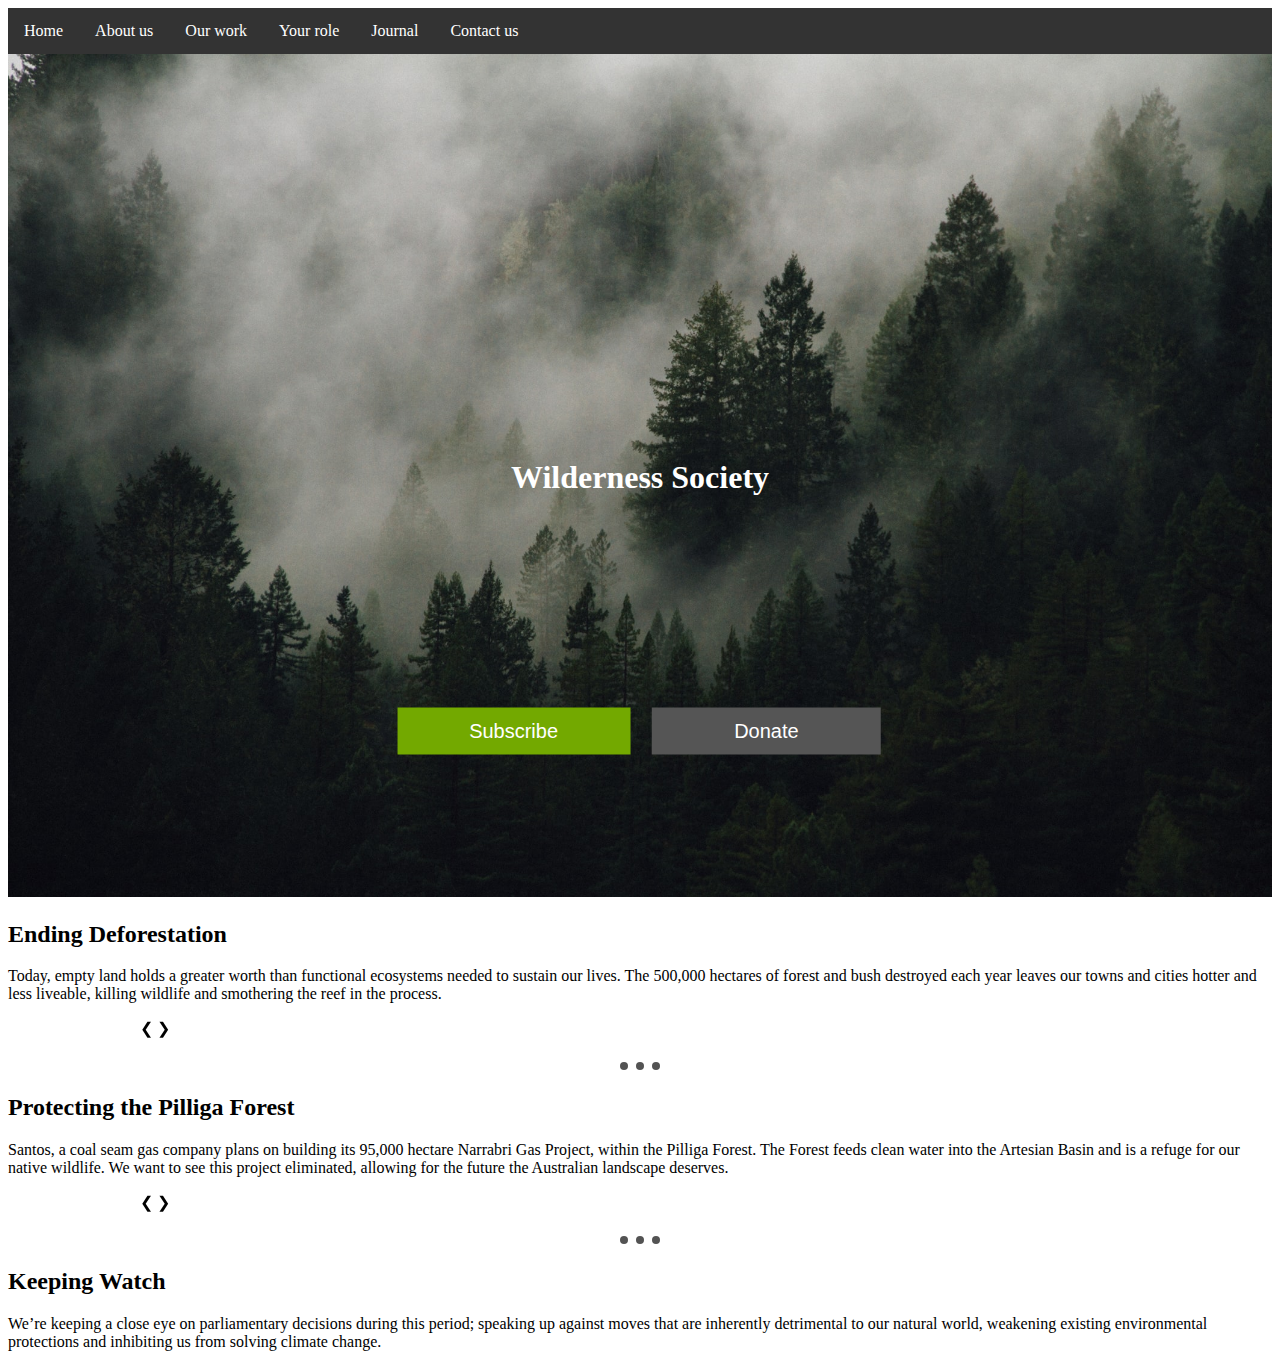
<file: home.html>
<!DOCTYPE html>
<html>

<head>
	<meta charset="utf-8">
	<meta name="viewport" content="width=device-width">
	<title>repl.it</title>
	<link href="style.css" rel="stylesheet" type="text/css" />
	<nav>
		<ul>
			<li><a href="home.html">Home</a></li>
			<li><a href="about.html">About us</a></li>
			<li><a href="work.html">Our work</a></li>
			<li><a href="role.html">Your role</a></li>
			<li><a href="journal.html">Journal</a></li>
			<li><a href="contact.html">Contact us</a></li>
		</ul>
	</nav>
</head>

<body>
	<script src="script.js">

	</script>
	<div class="container">
		<figure>
			<img <img src="images/home.wilderness.jpeg" alt="Misty forest" style="width:100%;"/>
    </figure>
     <button class="donatebutton">Donate</button>
    <button class="subscribebutton">Subscribe</button>
  <div class="centered"><h1>Wilderness Society</h1></div>
</div>

<section id = "ending deforestation">
<h2> Ending Deforestation </h2>
  <p>Today, empty land holds a greater worth than functional ecosystems needed to sustain our lives. 

The 500,000 hectares of forest and bush destroyed each year leaves our towns and cities hotter and less liveable, killing wildlife and smothering the reef in the process. 
</p>


<!-- for image carousel -->

<div class="slideshow-container">
<div class="mySlides">
    <div class="numbertext"> 1 / 3</div>
    <img src="images/home.ending.deforestation1.jpeg" style="width:100%">
    <div class="text">Caption Text</div>
  </div>
  
<div class="mySlides">
  <div class="numbertext"> 2 / 3</div>
    <img src="images/home.ending.deforestation2.jpg" style="width:100%">
    <div class="text">Caption Text</div>
  </div>

<div class="mySlides">
  <div class="numbertext"> 3 / 3</div>
    <img src="images/home.ending.deforestation3.jpg" style="width:100%">
    <div class="text">Caption Text</div>
  </div>

<!-- before and after buttons -->
  <a class="before" onclick="plusSlides(-1)">&#10094;</a>
  <a class="after" onclick="plusSlides(1)">&#10095;</a>
</div>
<br>

<!-- dots under the image -->
<div style="text-align:center">
  <span class="dot" onclick="currentSlide(1)"></span> 
  <span class="dot" onclick="currentSlide(2)"></span> 
  <span class="dot" onclick="currentSlide(3)"></span> 
</div>
  </section>

  <section id = "protecting pilliga">
<h2> Protecting the Pilliga Forest </h2>
  <p>Santos, a coal seam gas company plans on building its 95,000 hectare Narrabri Gas Project, within the Pilliga Forest. The Forest feeds clean water into the Artesian Basin and is a refuge for our native wildlife. 

We want to see this project eliminated, allowing for the future the Australian landscape deserves. 
</p>

<!-- for image carousel -->

<div class="slideshow-container">
<div class="mySlides2">
    <div class="numbertext"> 1 / 3</div>
    <img src="images/home.pilliga1.png" style="width:100%">
    <div class="text">Caption Text</div>
  </div>

<div class="mySlides2">
  <div class="numbertext"> 2 / 3</div>
    <img src="images/home.pilliga2.jpg" style="width:100%">
    <div class="text">Caption Text</div>
  </div>

<div class="mySlides2">
  <div class="numbertext"> 3 / 3</div>
    <img src="images/home.pilliga3.jpg" style="width:100%">
    <div class="text">Caption Text</div>
  </div>

<!-- before and after buttons -->
  <a class="before" onclick="plusSlides(-1)">&#10094;</a>
  <a class="after" onclick="plusSlides(1)">&#10095;</a>
</div>
<br>

<!-- dots under the image -->
<div style="text-align:center">
  <span class="dot" onclick="currentSlide(1)"></span> 
  <span class="dot" onclick="currentSlide(2)"></span> 
  <span class="dot" onclick="currentSlide(3)"></span> 
</div>
  </section>

    <section id = "keeping watch">
<h2> Keeping Watch </h2>
  <p>We’re keeping a close eye on parliamentary decisions during this period; speaking up against moves that are inherently detrimental to our natural world, weakening existing environmental protections and inhibiting us from solving climate change. 

</p>
  </section>

  </body>
</file>
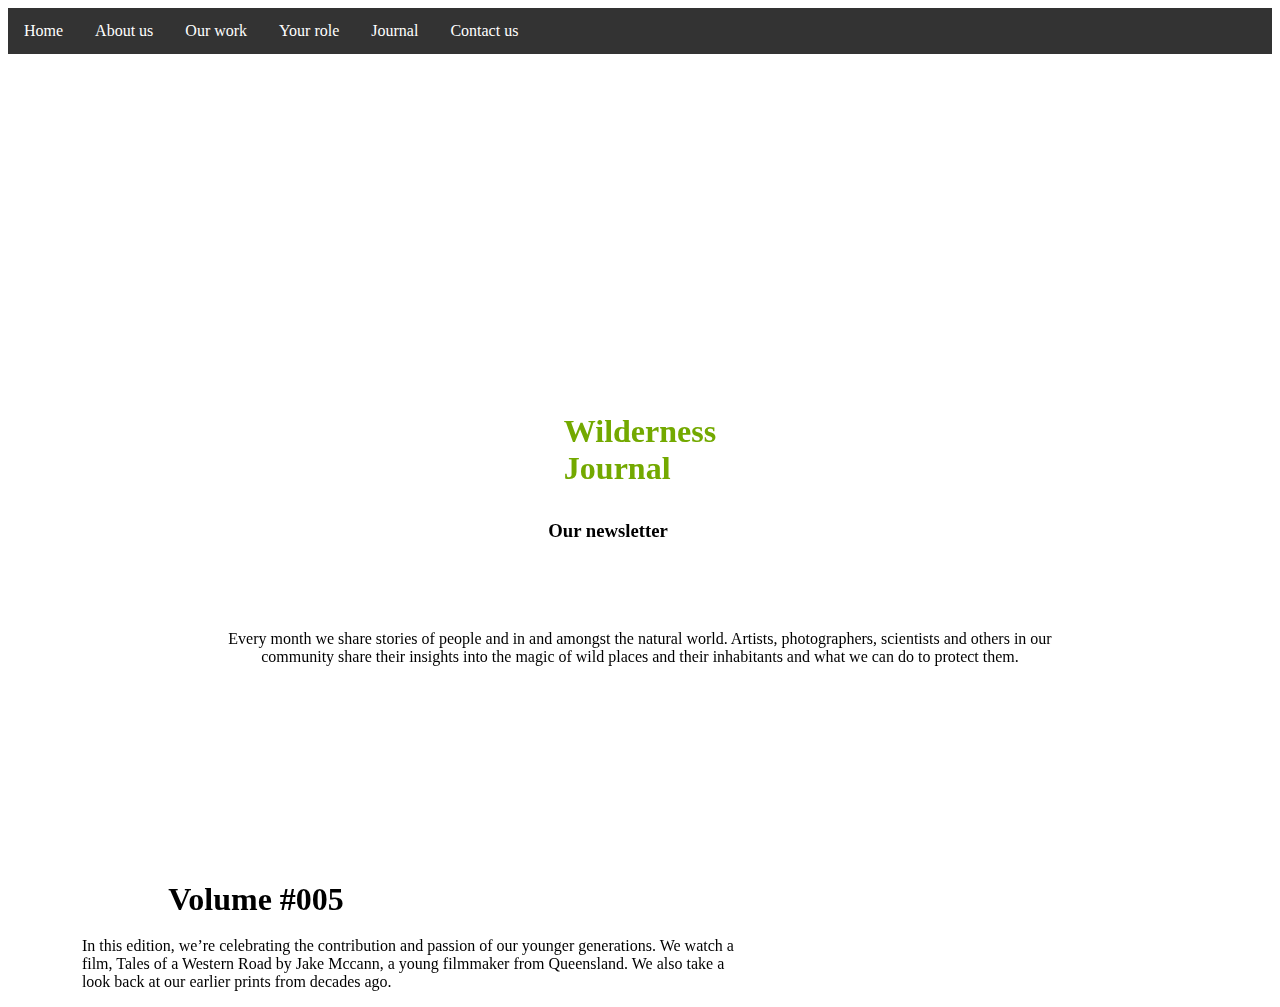
<file: journal.html>
<!DOCTYPE html>
<html>
  <head>
    <meta charset="utf-8">
    <meta name="viewport" content="width=device-width">
    <title>repl.it</title>
    <link href="style.css" rel="stylesheet" type="text/css" />
<nav>
  <ul>
    <li><a href="home.html">Home</a></li>
    <li><a href="about.html">About us</a></li>
    <li><a href="work.html">Our work</a></li>
    <li><a href="role.html">Your role</a></li>
    <li><a href="journal.html">Journal</a></li>
    <li><a href="contact.html">Contact us</a></li>
  </ul>
</nav>
  </head>
  <body>

<div class="centeredjournal"><h1>Wilderness <br> Journal</h1></div>
</div>
  <div class="belowcenteredjournal"><h3>Our newsletter</h3></div>
</div>
<div class="journaltitlecontent">
<p> Every month we share stories of people and in and amongst the natural world. Artists, photographers, scientists and others in our community share their insights into the magic of wild places and their inhabitants and what we can do to protect them. </p>
</div>

<div class="volumenumber"> <h1> Volume #005</h1>
</div>
<div class="volumecontent5">
<p>In this edition, we’re celebrating the contribution and passion of our younger generations. We watch a film, Tales of a Western Road by Jake Mccann, a young filmmaker from Queensland. We also take a look back at our earlier prints from decades ago. </p>
</div>
    <script src="script.js"></script>
  </body>
</file>
<file: style.css>
/* FONTS AND THINGS */

.sansserif {
  font-family: sans-serif;
}



/* NAVIGATION BAR */ 

ul {
  list-style-type: none;
  margin: 0;
  padding: 0;
  overflow: hidden;
  background-color: #333;
}

li {
  float: left;
}

li a {
  display: block;
  color: white;
  text-align: center;
  padding: 14px 16px;
  text-decoration: none;
}

li a:hover {
  background-color: #111;
}

.active {
  background-color: #4CAF50;
}

ul {
  position: fixed;
  top: 0;
  width: 100%;
 
}
ul {
  position: -webkit-sticky; /* Safari */
  position: sticky;
  top: 0;
}

/* Search bar */



/* Subnavigation */




/* IMAGES */

	figure img {
		width: 100%;
	}
  	figure {
		margin: 0;
	}
	figure iframe {
		width: 100%;
	}

  /* Container holding the image and the text */
.container {
  position: relative;
  text-align: center;
  color: white;

}

/* HOME */

/* Centered text for home page */
.centered {
  position: absolute;
  top: 50%;
  left: 50%;
  transform: translate(-50%, -50%);
}


/* JOURNAL */

/* Centered text for journal page */
.centeredjournal {
  position: absolute;
  top: 50%;
  left: 50%;
  transform: translate(-50%, -50%);
  color: #73A900;

}

/* Under centered text */
.belowcenteredjournal {
  position: absolute;
  top: 59%;
  left: 47.5%;
  transform: translate(-50%, -50%);
}

/* Journal explanation para */
.journaltitlecontent {
position: absolute;
top: 72%;
left: 50%;
transform: translate(-50%, -50%);
text-align: center;
width: 65%;
}

/* Volume number */
.volumenumber {
position: absolute;
top: 100%;
left: 20%;
transform: translate(-50%, -50%);
text-align: left;
}

/* Volume content */
.volumecontent5 {
position: absolute;
top: 110%;
left: 48%;
transform: translate(-80%, -80%);
text-align: left;

}



/* BUTTONS ON IMAGE */

.container {
  position: relative;
  width: 100%;
}

.container img {
  width: 100%;
  height: auto;
}

.container .donatebutton {
  position: absolute;
  top: 80%;
  left: 60%;
  transform: translate(-50%, -50%);
  -ms-transform: translate(-50%, -50%);
  background-color: #555;
  color: white;
  font-size: 20px;
  padding: 12px 82px;
  border: none;
  cursor: pointer;
  border-radius: 0px;
}

.container .donatebutton:hover {
  background-color: black;
}
.container .subscribebutton {
  position: absolute;
  top: 80%;
  left: 40%;
  transform: translate(-50%, -50%);
  -ms-transform: translate(-50%, -50%);
  background-color: #73A900;
  color: white;
  font-size: 20px;
  padding: 12px 72px;
  border: none;
  cursor: pointer;
  border-radius: 0px;
}

.container .subscribebutton:hover {
  background-color: black;
}



/* IMAGE CAROUSEL */

* {box-sizing:border-box}

/* carousel container */
.slideshow-container {
  max-width: 1000px;
  position: relative;
  margin: auto;
}

/* hide the images */
.mySlides {
  display: none;
}

/* hide the images */
.mySlides2 {
  display: none;
}

/* before & after buttons */
.prev, .next {
  cursor: pointer;
  position: absolute;
  top: 50%;
  width: auto;
  margin-top: -22px;
  padding: 16px;
  color: white;
  font-weight: bold;
  font-size: 18px;
  transition: 0.6s ease;
  border-radius: 0 3px 3px 0;
  user-select: none;
}

/* "next button" on the right */
.next {
  right: 0;
  border-radius: 3px 0 0 3px;
}

/* when hovered over, add a transparent black background colour */
.prev:hover, .next:hover {
  background-color: rgba(0,0,0,0.8);
}

/* caption text */
.text {
  color: #f2f2f2;
  font-size: 15px;
  padding: 8px 12px;
  position: absolute;
  bottom: 8px;
  width: 100%;
  text-align: center;
}

/* number text (1/3 etc) */
.numbertext {
  color: #f2f2f2;
  font-size: 12px;
  padding: 8px 12px;
  position: absolute;
  top: 0;
}

/* dots */
.dot {
  cursor: pointer;
  height: 8px;
  width: 8px;
  margin: 0 2px;
  background-color: rgb(83, 83, 83);
  border-radius: 50%;
  display: inline-block;
  transition: background-color 0.6s ease;
}

.active, .dot:hover {
  background-color: #73A900;
}

/* Fading animation */
.fade {
  -webkit-animation-name: fade;
  -webkit-animation-duration: 1.5s;
  animation-name: fade;
  animation-duration: 1.5s;
}

@-webkit-keyframes fade {
  from {opacity: .1} 
  to {opacity: 1}
}

@keyframes fade {
  from {opacity: .1} 
  to {opacity: 1}
}
</file>
